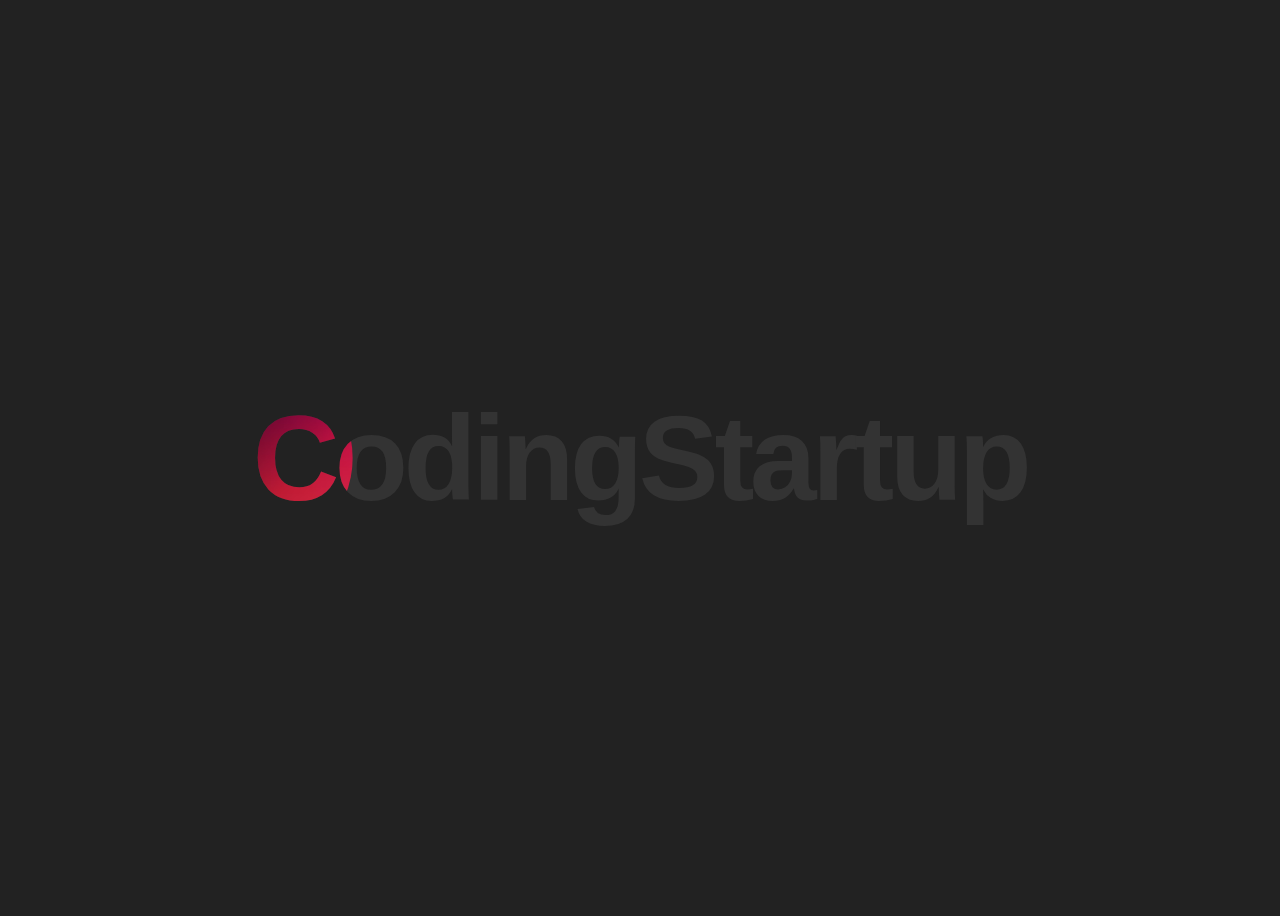
<file: SpotLight/index.html>
<!DOCTYPE html>
<html lang="en">
<head>
<meta charset="UTF-8">
<link rel="apple-touch-icon" type="image/png" href="https://static.codepen.io/assets/favicon/apple-touch-icon-5ae1a0698dcc2402e9712f7d01ed509a57814f994c660df9f7a952f3060705ee.png" />
<meta name="apple-mobile-web-app-title" content="CodePen">
<link rel="shortcut icon" type="image/x-icon" href="https://static.codepen.io/assets/favicon/favicon-aec34940fbc1a6e787974dcd360f2c6b63348d4b1f4e06c77743096d55480f33.ico" />
<link rel="mask-icon" type="" href="https://static.codepen.io/assets/favicon/logo-pin-8f3771b1072e3c38bd662872f6b673a722f4b3ca2421637d5596661b4e2132cc.svg" color="#111" />
<title>CodePen - CodingStartup Spotlight</title>
<style>
html {
  font-size: 15px;
}

body {
  background-color: #222;
  display: flex;
  justify-content: center;
  align-items: center;
  min-height: 100vh;
}

h1 {
  color: #333;
  font-family: Helvetica;
  margin: 0;
  padding: 0;
  font-size: 8rem;
  letter-spacing: -0.3rem;
  position: relative;
}

h1::after {
  content: attr(data-spotlight);
  color: transparent;
  position: absolute;
  top: 0;
  left: 0;
  -webkit-clip-path: ellipse(100px 100px at 0% 50%);
  clip-path: ellipse(100px 100px at 0% 50%);
  animation: spotlight 5s infinite;
  background-image: url(bgimg.jpg);
  background-size: 150%;
  background-position: center center;
  -webkit-background-clip: text;
  background-clip: text;
}

@keyframes spotlight {
  0% {
    -webkit-clip-path: ellipse(100px 100px at 0% 50%);
    clip-path: ellipse(100px 100px at 0% 50%);
  }
  
  50% {
    -webkit-clip-path: ellipse(100px 100px at 100% 50%);
    clip-path: ellipse(100px 100px at 100% 50%);
  }
  
  100% {
    -webkit-clip-path: ellipse(100px 100px at 0% 50%);
    clip-path: ellipse(100px 100px at 0% 50%);
  }
}
</style>
<script>
  window.console = window.console || function(t) {};
</script>
<script>
  if (document.location.search.match(/type=embed/gi)) {
    window.parent.postMessage("resize", "*");
  }
</script>
</head>
<body translate="no">
<h1 data-spotlight="CodingStartup!">CodingStartup</h1>
</body>
</html>
</file>
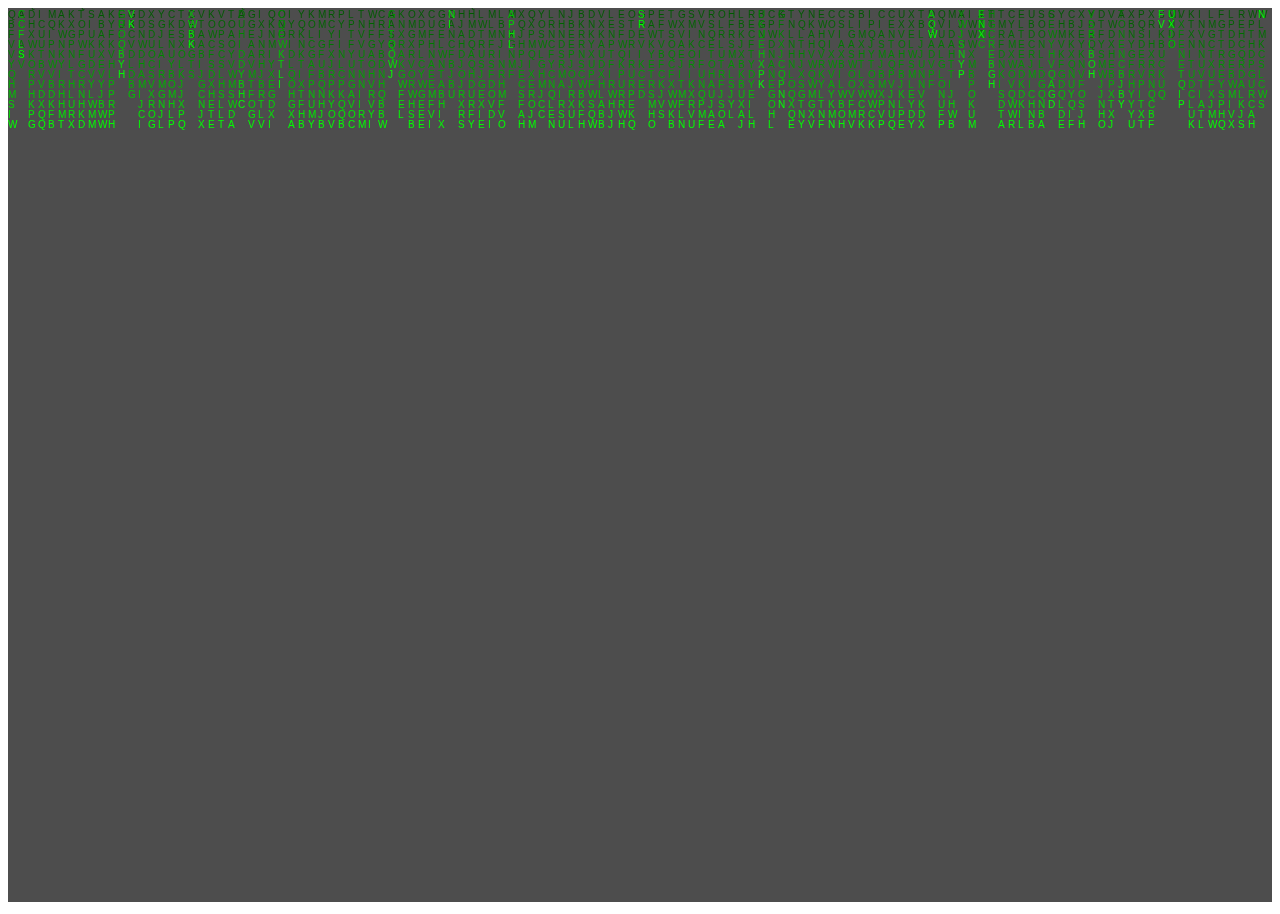
<file: 黑客雨/index.html>
<!DOCTYPE html>
 <html lang="en">
 <head>
	 <meta charset="UTF-8">
	 <meta name="viewport" content="width=device-width, initial-scale=1.0">
	 <title>Document</title>
 </head>
 <body>

	<!-- 思路：
	
		1.创建画布，并在画布上创建文字。
		2.将文字流分列布局，并且放入数组中。
		3.将随机生成的文字利用数组的forEach(index--x坐标，value--y坐标)，在画布中不断变化位置。
		4.利用周期调用，来实现文字的位置变化。
	-->

<canvas id="c" width="2000" height="1000"></canvas>

<script>
	// 对画布的大小进行修改
	document.getElementById("c").width = document.body.clientWidth || document.documentElement.clientWidth;
	document.getElementById("c").height = document.body.clientHeight - 110 || document.documentElement.clientHeight - 110;

	// 返回画布
	let pen = document.getElementById("c").getContext('2d');
	//创建动态size数组，固定值0替换为数组；
	// 数组的size就是文字流的列数，值就是纵坐标；
	let ys = Array(parseInt(document.getElementById("c").width/10)).fill(0);
	// 随机字符
	let random_char = () => {
		// 受一个指定的 Unicode 值，然后返回一个字符串
		return String.fromCharCode(65 + parseInt(Math.random() * (90 - 65) ))
	};

	// 按照指定的周期（以毫秒计）来调用函数或计算表达式。
	setInterval( () => {
		// 画布的填充颜色
		pen.fillStyle = "rgba(0, 0, 0, 0.09)";

		// 填充形状
		pen.fillRect(0,0, c.width, c.height);

		// 填充文本颜色
		pen.fillStyle = "#0f0";

		ys.forEach((y,i) => {
			// 每次x坐标乘10，向右移动；
			// 每次y坐标不动，或者向下加10；
			// 绘制填色的文本（内容，x坐标，y坐标）
			pen.fillText(random_char(), i * 10, y);
			// 对纵坐标的变换
			ys[i] = Math.random() < 0.02 ? 0 : y + 10;
		});
	}, 1000/20);
	
</script>
	 
 </body>
 </html>
</file>
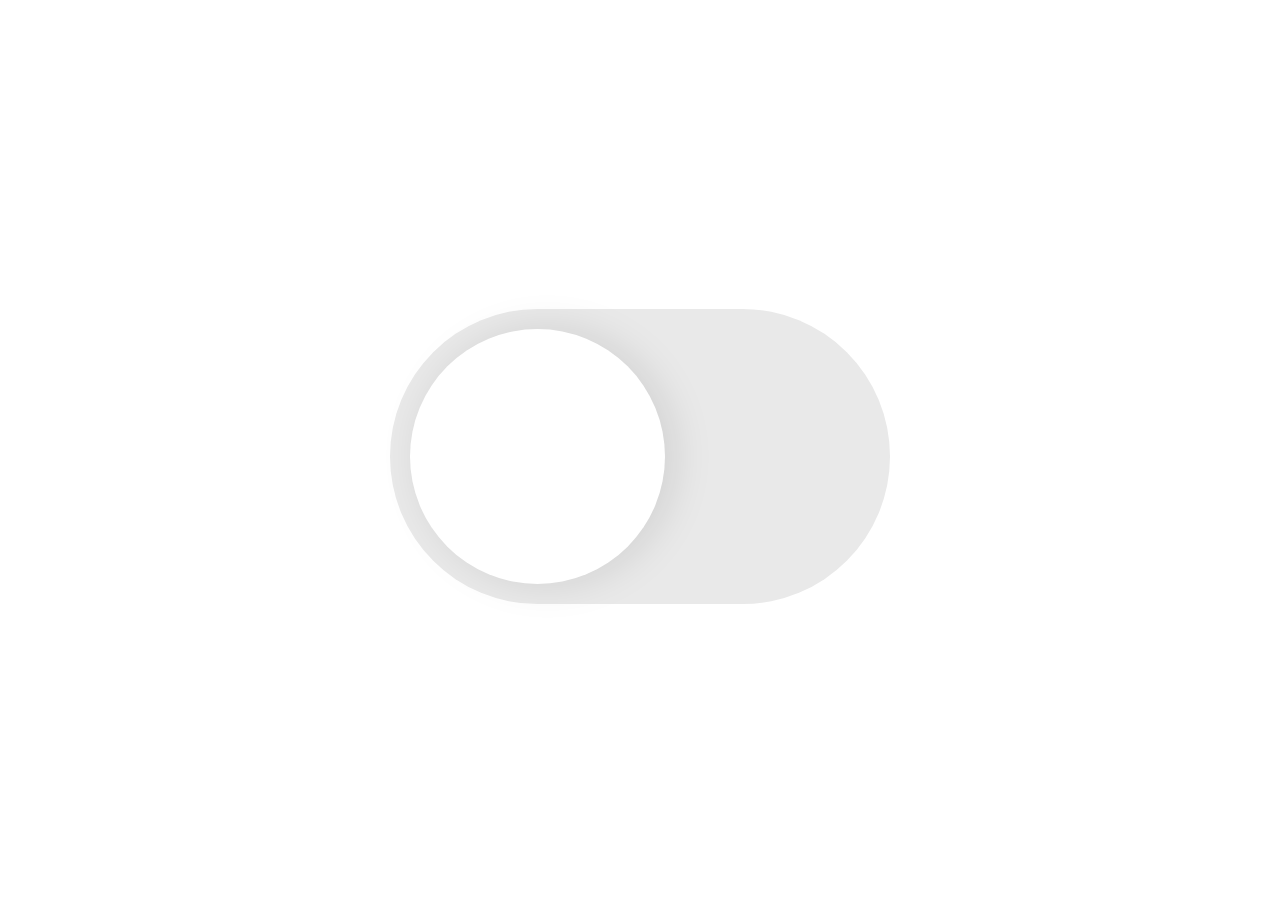
<file: UI/IOSToggleButton/index.html>
<!DOCTYPE html>
<html lang="en">
<head>
<meta charset="UTF-8">
<link rel="apple-touch-icon" type="image/png" href="https://static.codepen.io/assets/favicon/apple-touch-icon-5ae1a0698dcc2402e9712f7d01ed509a57814f994c660df9f7a952f3060705ee.png" />
<meta name="apple-mobile-web-app-title" content="CodePen">
<link rel="shortcut icon" type="image/x-icon" href="https://static.codepen.io/assets/favicon/favicon-aec34940fbc1a6e787974dcd360f2c6b63348d4b1f4e06c77743096d55480f33.ico" />
<link rel="mask-icon" type="" href="https://static.codepen.io/assets/favicon/logo-pin-8f3771b1072e3c38bd662872f6b673a722f4b3ca2421637d5596661b4e2132cc.svg" color="#111" />
<title>CodePen - iOS Toggle Button</title>
<style>
:root {
  --button-width: 500px;
  --button-height: 295px;
  --toggle-diameter: 255px;
  --button-toggle-offset: calc((var(--button-height) - var(--toggle-diameter)) / 2);
  --toggle-shadow-offset: 10px;
  --toggle-wider: 333px;
  --color-grey: #E9E9E9;
  --color-dark-grey: #39393D;
  --color-green: #30D158;
}

span {
  display: inline-block;
  width: var(--button-width);
  height: var(--button-height);
  background-color: var(--color-grey);
  border-radius: calc(var(--button-height) / 2);
  position: relative;
  transition: .3s all ease-in-out;
}

span::after {
  content: '';
  display: inline-block;
  width: var(--toggle-diameter);
  height: var(--toggle-diameter);
  background-color: #fff;
  border-radius: calc(var(--toggle-diameter) / 2);
  position: absolute;
  top: var(--button-toggle-offset);
  transform: translateX(var(--button-toggle-offset));
  box-shadow: var(--toggle-shadow-offset) 0 calc(var(--toggle-shadow-offset) * 4) rgba(0, 0, 0, .10);
  transition: .3s all ease-in-out;
}

body {
  display: flex;
  justify-content: center;
  align-items: center;
  min-height: 100vh;
}

input[type="checkbox"]:checked + span {
  background-color: var(--color-green);
}

input[type="checkbox"]:checked + span::after {
  transform: translateX(calc(var(--button-width) - var(--toggle-diameter) - var(--button-toggle-offset)));
  box-shadow: calc(var(--toggle-shadow-offset) * -1) 0 calc(var(--toggle-shadow-offset) * 4) rgba(0, 0, 0, .10);
}

input[type="checkbox"] {
  display: none;
}

input[type="checkbox"]:active + span::after {
  width: var(--toggle-wider);
}

input[type="checkbox"]:checked:active + span::after {
  transform: translateX(calc(var(--button-width) - var(--toggle-wider) - var(--button-toggle-offset)));
}

@media(prefers-color-scheme: dark) {
  body {
    background-color: #1C1C1E;
  }
  
  span {
    background-color: var(--color-dark-grey);
  }
}
</style>
<script>
  window.console = window.console || function(t) {};
</script>
<script>
  if (document.location.search.match(/type=embed/gi)) {
    window.parent.postMessage("resize", "*");
  }
</script>
</head>
<body translate="no">
<label for="toggle">
<input type="checkbox" id="toggle">
<span></span>
</label>
</body>
</html>
</file>
